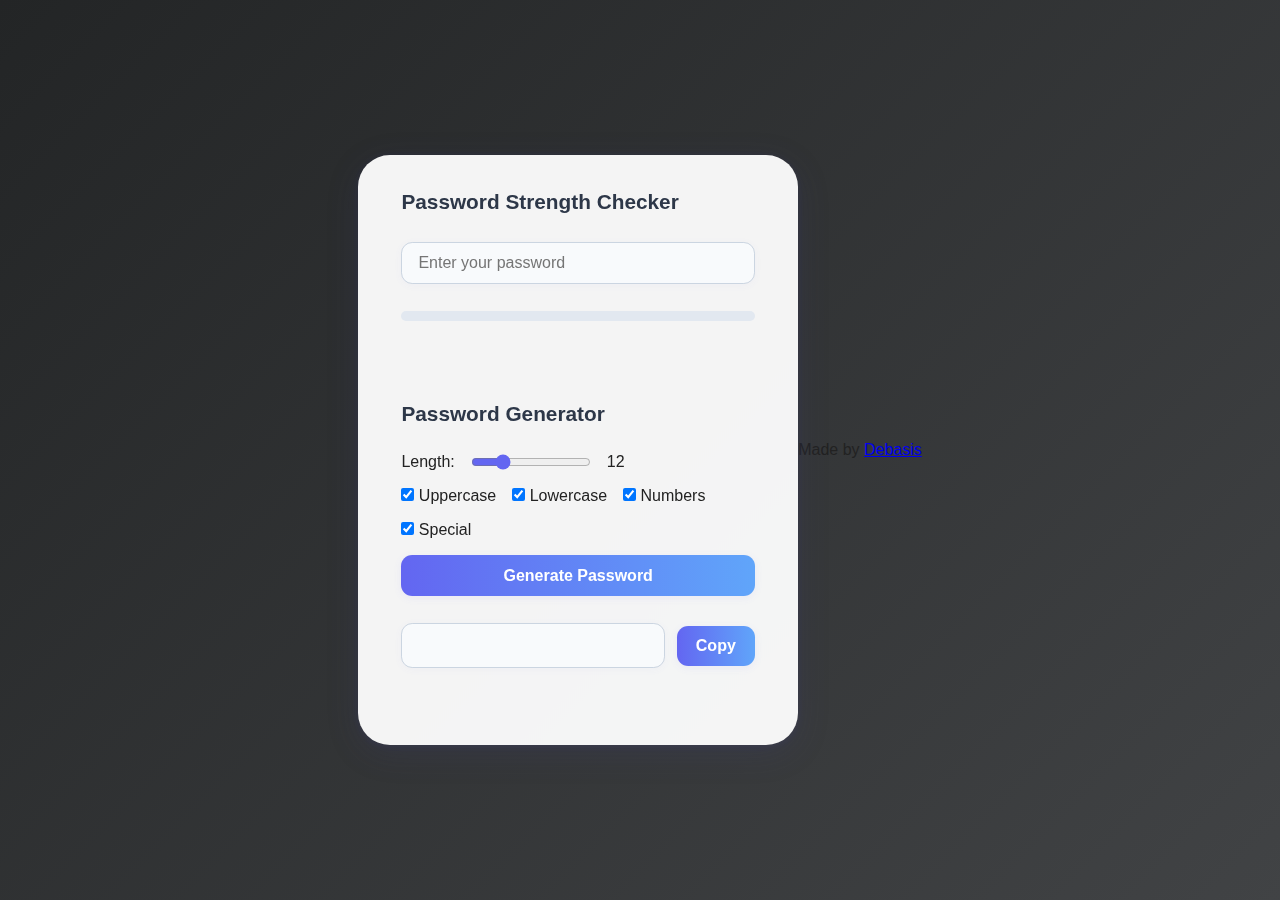
<file: index.html>
<!DOCTYPE html>
<html lang="en">
<head>
  <meta charset="UTF-8" />
  <meta name="viewport" content="width=device-width, initial-scale=1.0" />
  <title>Password Generator & Strength Checker</title>
  <link rel="stylesheet" href="style.css" />
</head>
<body>
  <main class="container">
    <section class="checker-section">
      <h1>Password Strength Checker</h1>
      <label for="password-input" class="visually-hidden">Enter password</label>
      <input type="password" id="password-input" placeholder="Enter your password" autocomplete="off" />
      <div class="strength-meter" aria-hidden="true">
        <div id="strength-bar" class="strength-bar"></div>
      </div>
      <div id="strength-text" class="strength-text" aria-live="polite"></div>
    </section>
    <section class="generator-section">
      <h1>Password Generator</h1>
      <form id="generator-form" autocomplete="off">
        <div class="option-row">
          <label for="length">Length:</label>
          <input type="range" id="length" name="length" min="6" max="32" value="12" />
          <span id="length-value">12</span>
        </div>
        <div class="option-row">
          <label><input type="checkbox" id="uppercase" checked /> Uppercase</label>
          <label><input type="checkbox" id="lowercase" checked /> Lowercase</label>
          <label><input type="checkbox" id="numbers" checked /> Numbers</label>
          <label><input type="checkbox" id="symbols" checked /> Special</label>
        </div>
        <button type="submit" id="generate-btn">Generate Password</button>
      </form>
      <div class="output-row">
        <input type="text" id="generated-password" readonly aria-label="Generated password" />
        <button id="copy-btn" aria-label="Copy password to clipboard">Copy</button>
      </div>
      <div id="copy-msg" class="copy-msg" aria-live="polite"></div>
    </section>
  </main>
  <footer class="footer">
    <span>Made by <a href="https://debasisbiswas.me" target="_blank" rel="noopener">Debasis</a></span>
  </footer>
  <script src="app.js"></script>
</body>
</html>
</file>
<file: style.css>
/* Reset & base styles */
* {
  box-sizing: border-box;
  margin: 0;
  padding: 0;
}
html, body {
  height: 100%;
  font-family: 'Segoe UI', Arial, sans-serif;
  background: linear-gradient(135deg, #232526 0%, #414345 100%);
  color: #222;
}
body {
  min-height: 100vh;
  display: flex;
  align-items: center;
  justify-content: center;
}
.container {
  background: rgba(255,255,255,0.95);
  border-radius: 2rem;
  box-shadow: 0 8px 32px 0 rgba(60,60,120,0.18), 0 1.5px 8px 0 rgba(99,102,241,0.08);
  padding: 2.2rem 2.7rem;
  max-width: 440px;
  width: 100%;
  display: flex;
  flex-direction: column;
  gap: 2.5rem;
  animation: fadeIn 1s cubic-bezier(.4,0,.2,1);
  backdrop-filter: blur(2.5px);
}
@keyframes fadeIn {
  from { opacity: 0; transform: translateY(40px); }
  to { opacity: 1; transform: translateY(0); }
}
section {
  display: flex;
  flex-direction: column;
  gap: 1.2rem;
}
h1 {
  font-size: 1.3rem;
  font-weight: 600;
  color: #2d3748;
  margin-bottom: 0.5rem;
}
input[type="password"],
input[type="text"] {
  width: 100%;
  padding: 0.7rem 1rem;
  border: 1.5px solid #cbd5e1;
  border-radius: 0.7rem;
  font-size: 1rem;
  transition: border-color 0.2s, box-shadow 0.3s;
  outline: none;
  background: #f8fafc;
  box-shadow: 0 1.5px 8px 0 rgba(99,102,241,0.04);
}
input[type="password"]:focus,
input[type="text"]:focus {
  border-color: #6366f1;
  box-shadow: 0 0 0 2px #6366f1aa;
}
.strength-meter {
  width: 100%;
  height: 0.6rem;
  background: #e2e8f0;
  border-radius: 0.5rem;
  overflow: hidden;
  margin-top: 0.5rem;
  margin-bottom: 0.2rem;
}
.strength-bar {
  height: 100%;
  width: 0%;
  background: linear-gradient(90deg, #ef4444, #f59e42, #22c55e);
  border-radius: 0.5rem;
  transition: width 0.5s cubic-bezier(.4,0,.2,1), background 0.4s, box-shadow 0.3s;
  box-shadow: 0 0 8px 0 rgba(34,197,94,0.15);
  will-change: width, background;
}
.strength-text {
  font-size: 1rem;
  font-weight: 600;
  min-height: 1.2em;
  letter-spacing: 0.01em;
  transition: color 0.3s, transform 0.3s;
  will-change: color, transform;
}
.generator-section form {
  display: flex;
  flex-direction: column;
  gap: 1rem;
}
.option-row {
  display: flex;
  align-items: center;
  gap: 1rem;
  flex-wrap: wrap;
}
.option-row label {
  font-size: 1rem;
  font-weight: 400;
  cursor: pointer;
}
input[type="range"] {
  accent-color: #6366f1;
  width: 120px;
}
#length-value {
  min-width: 2ch;
  display: inline-block;
  font-weight: 500;
}
button {
  background: linear-gradient(90deg, #6366f1 0%, #60a5fa 100%);
  color: #fff;
  border: none;
  border-radius: 0.7rem;
  padding: 0.7rem 1.2rem;
  font-size: 1rem;
  font-weight: 600;
  cursor: pointer;
  box-shadow: 0 2px 8px rgba(99,102,241,0.08);
  transition: background 0.2s, transform 0.15s, box-shadow 0.2s;
  position: relative;
  overflow: hidden;
  z-index: 1;
}
button:active {
  transform: scale(0.97) rotate(-1deg);
  box-shadow: 0 1px 4px rgba(99,102,241,0.12);
}
button:focus {
  outline: 2px solid #6366f1;
  outline-offset: 2px;
  box-shadow: 0 0 0 3px #6366f1aa;
}
.output-row {
  display: flex;
  gap: 0.7rem;
  align-items: center;
  margin-top: 0.5rem;
}
#generated-password {
  flex: 1;
  font-size: 1.1rem;
  background: #f8fafc;
  border: 1.5px solid #cbd5e1;
  border-radius: 0.7rem;
  padding: 0.7rem 1rem;
  transition: border-color 0.2s, box-shadow 0.3s, transform 0.2s;
  box-shadow: 0 1.5px 8px 0 rgba(99,102,241,0.04);
}
.copy-msg {
  min-height: 1.2em;
  font-size: 0.98rem;
  color: #22c55e;
  margin-top: 0.2rem;
  transition: opacity 0.3s;
  opacity: 0;
}
.copy-msg.visible {
  opacity: 1;
  animation: popIn 0.5s cubic-bezier(.4,0,.2,1);
}
@keyframes popIn {
  0% { opacity: 0; transform: scale(0.9) rotate(-2deg); }
  60% { opacity: 1; transform: scale(1.05) rotate(2deg); }
  100% { opacity: 1; transform: scale(1) rotate(0deg); }
}
.visually-hidden {
  position: absolute;
  left: -10000px;
  top: auto;
  width: 1px;
  height: 1px;
  overflow: hidden;
}
@media (max-width: 600px) {
  .container {
    padding: 1.2rem 0.5rem;
    max-width: 98vw;
    border-radius: 1.2rem;
    box-shadow: 0 4px 16px rgba(60,60,120,0.13);
  }
  h1 {
    font-size: 1.1rem;
  }
  .option-row {
    flex-direction: column;
    align-items: flex-start;
    gap: 0.5rem;
  }
  .output-row {
    flex-direction: column;
    gap: 0.5rem;
    align-items: stretch;
  }
}
</file>
